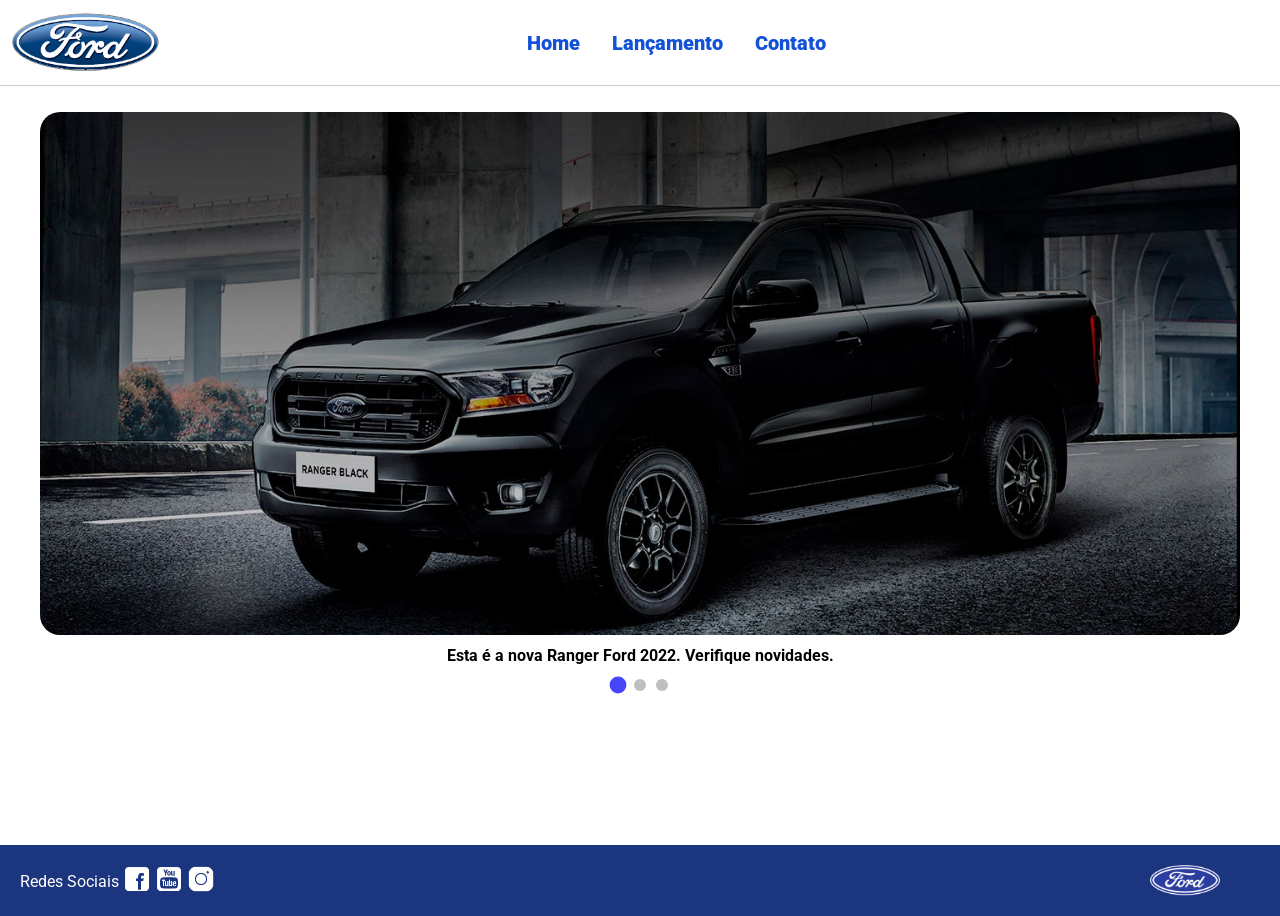
<file: index.html>
<!DOCTYPE html>
<html lang="pt-br">
<head>
    <meta charset="UTF-8">
    <meta http-equiv="X-UA-Compatible" content="IE=edge">
    <meta name="viewport" content="width=device-width, initial-scale=1.0">
    <title>Ford</title>    
    <link href="css/reset.css" rel="stylesheet">
    <link href="css/style.css" rel="stylesheet">
    <script src="js/carousel.js"></script>
</head>
<body>
    <header>       
        <div>
            <img src="img/logo-ford-256.png" width="150" class="logo" />
        </div>
        <nav>
            <ul>
                <li>
                    <a href="index.html">Home</a>
                </li>
                <li>
                    <a href="lancamento.html">Lançamento</a>
                </li>
                <li>
                    <a href="contato.html">Contato</a>
                </li>
            </ul>
        </nav>

    </header>
    <main>
        <div id="carousel">
        </div>
        <div id="carousel-title">
        </div>
        <div id="carousel-dots">
        </div>
        <script>
             //insert each image on carousel
            carouselArr.push(new Carousel("imagem_1.jpg","Esta é a nova Ranger Ford 2022. Verifique novidades.","lancamento.html"));
            carouselArr.push(new Carousel("imagem_2.jpg","Ford a nossa história","#"));
            carouselArr.push(new Carousel("imagem_3.jpg","Nova Ford Bronco Sport 2022","lancamento.html"));
            Carousel.Start(carouselArr);
            
        </script>
    </main>
    <footer>
        <nav id="social">
            <ul>
                <li><span class="redesociais">Redes Sociais</span></li>
                <li><a href="#" title="Facebook"><img src="img/facebook-50.png"></a></li>
                <li><a href="#" title="YouTube"><img src="img/youtube-squared-50.png"></a></li>
                <li><a href="#" title="Instagram"><img src="img/instagram-logo-50.png"></a></li>
            </ul>
        </nav>
        <div>
           <img src="img/ford-96.png" width="70"  />
        </div>
    </footer>    
</body>
</html>
</file>
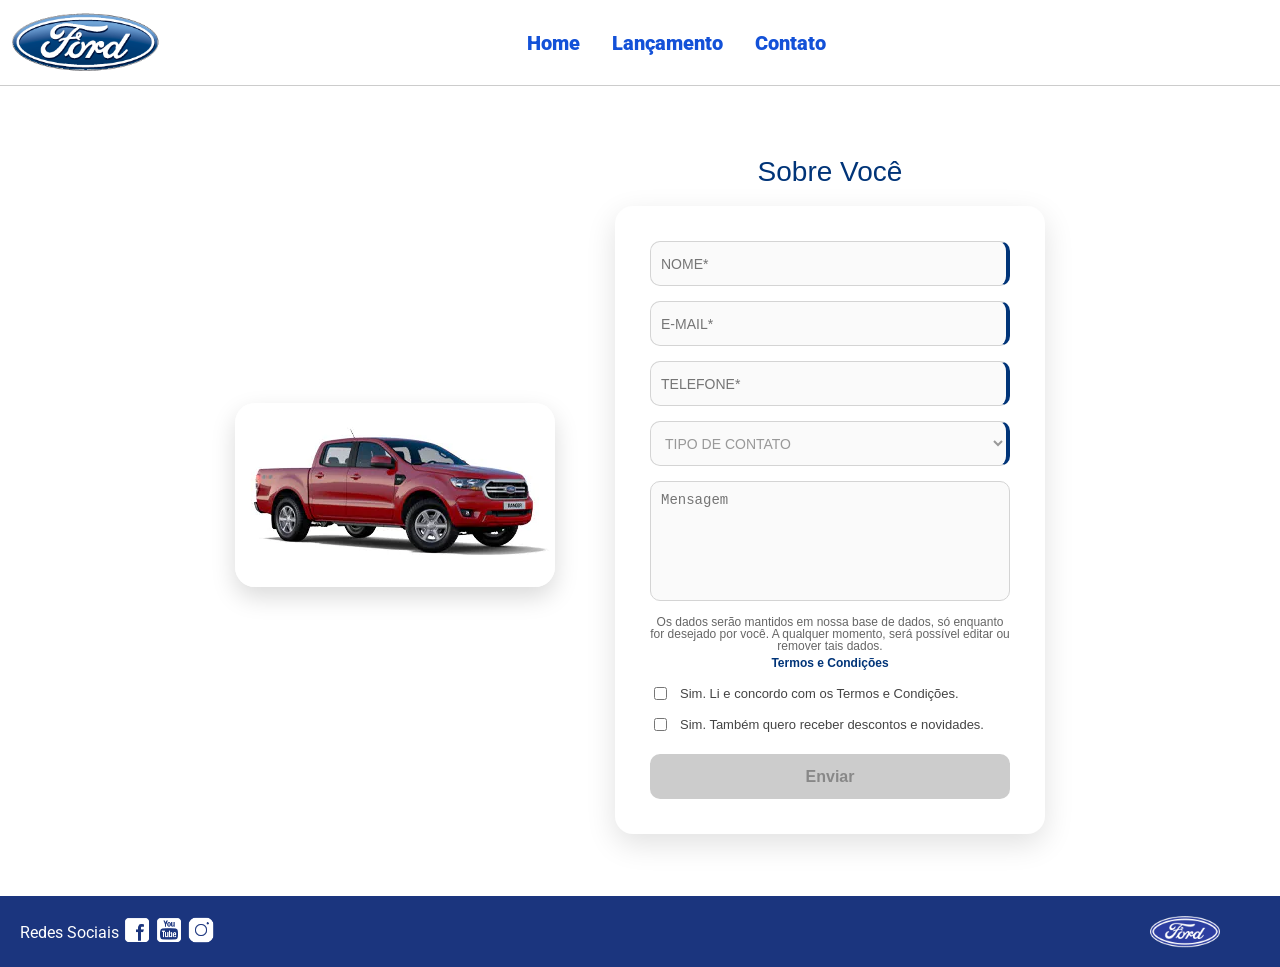
<file: contato.html>
<!DOCTYPE html>
<html lang="pt-br">
<head>
    <meta charset="UTF-8">
    <meta http-equiv="X-UA-Compatible" content="IE=edge">
    <meta name="viewport" content="width=device-width, initial-scale=1.0">
    <title>Ford</title>    
    <link href="css/reset.css" rel="stylesheet">
    <link href="css/style.css" rel="stylesheet">
    <link href="css/form.css" rel="stylesheet">
    <script src="js/form.js" defer></script>

</head>
<body>
    <header>       
        <div>
            <img src="img/logo-ford-256.png" width="150" class="logo" />
        </div>
        <nav>
            <ul>
                <li>
                    <a href="index.html">Home</a>
                </li>
                <li>
                    <a href="lancamento.html">Lançamento</a>
                </li>
                <li>
                    <a href="contato.html">Contato</a>
                </li>
            </ul>
        </nav>

    </header>
    <main>
        <div class="forms">
            <div>
                <img src="img/xls 2.2 diesel.jpg">
            </div>
            <div>
                <h2 class="titulo">Sobre Você</h2>
            <form onsubmit="Post(this);">
                <input type="text" name="nome" placeholder="NOME*" id="nomeid" class="fordform" required>
                <input type="text" name="email" placeholder="E-MAIL*" id="emailid" class="fordform" required>
                <input type="text" name="telefone" placeholder="TELEFONE*" class="fordform" required>
                <select name="contato" class="fordform" required>
                    <option value="" disabled selected hidden>TIPO DE CONTATO</option>
                    <option>SOLICITAÇÃO</option>
                    <option>ELOGIO</option>
                    <option>RECLAMAÇÃO</option>
                </select>
                <textarea name="mensagem" id="mensagem" class="fordform" placeholder="Mensagem"></textarea>
                <div class="checkdiv">
                    <p>Os dados serão mantidos em nossa base de dados, só enquanto for desejado por você. A
qualquer momento, será possível editar ou remover tais dados.</p><a target="_blank"  href="https://www.ford.com.br/politica-de-privacidade/
">Termos e Condições</a>
                    <div class="divcheck">       

                        <label>
                            <input type="checkbox" name="termos" id="termos" required>
                            Sim. Li e concordo com os Termos e Condições.
                        </label>

                        <label>
                            <input type="checkbox" name="novidades" id="novidades">
                            Sim. Também quero receber descontos e novidades.
                        </label>

                    </div>
                </div>
            <button type="submit" name="enviar">Enviar</button>
            </form>
            </div>
        </div>
    </main>
    <footer>
        <nav id="social">
            <ul>
                <li><span class="redesociais">Redes Sociais</span></li>
                <li><a href="#" title="Facebook"><img src="img/facebook-50.png"></a></li>
                <li><a href="#" title="YouTube"><img src="img/youtube-squared-50.png"></a></li>
                <li><a href="#" title="Instagram"><img src="img/instagram-logo-50.png"></a></li>
            </ul>
        </nav>
        <div>
           <img src="img/ford-96.png" width="70"  />
        </div>
    </footer>    
</body>
</html>
</file>
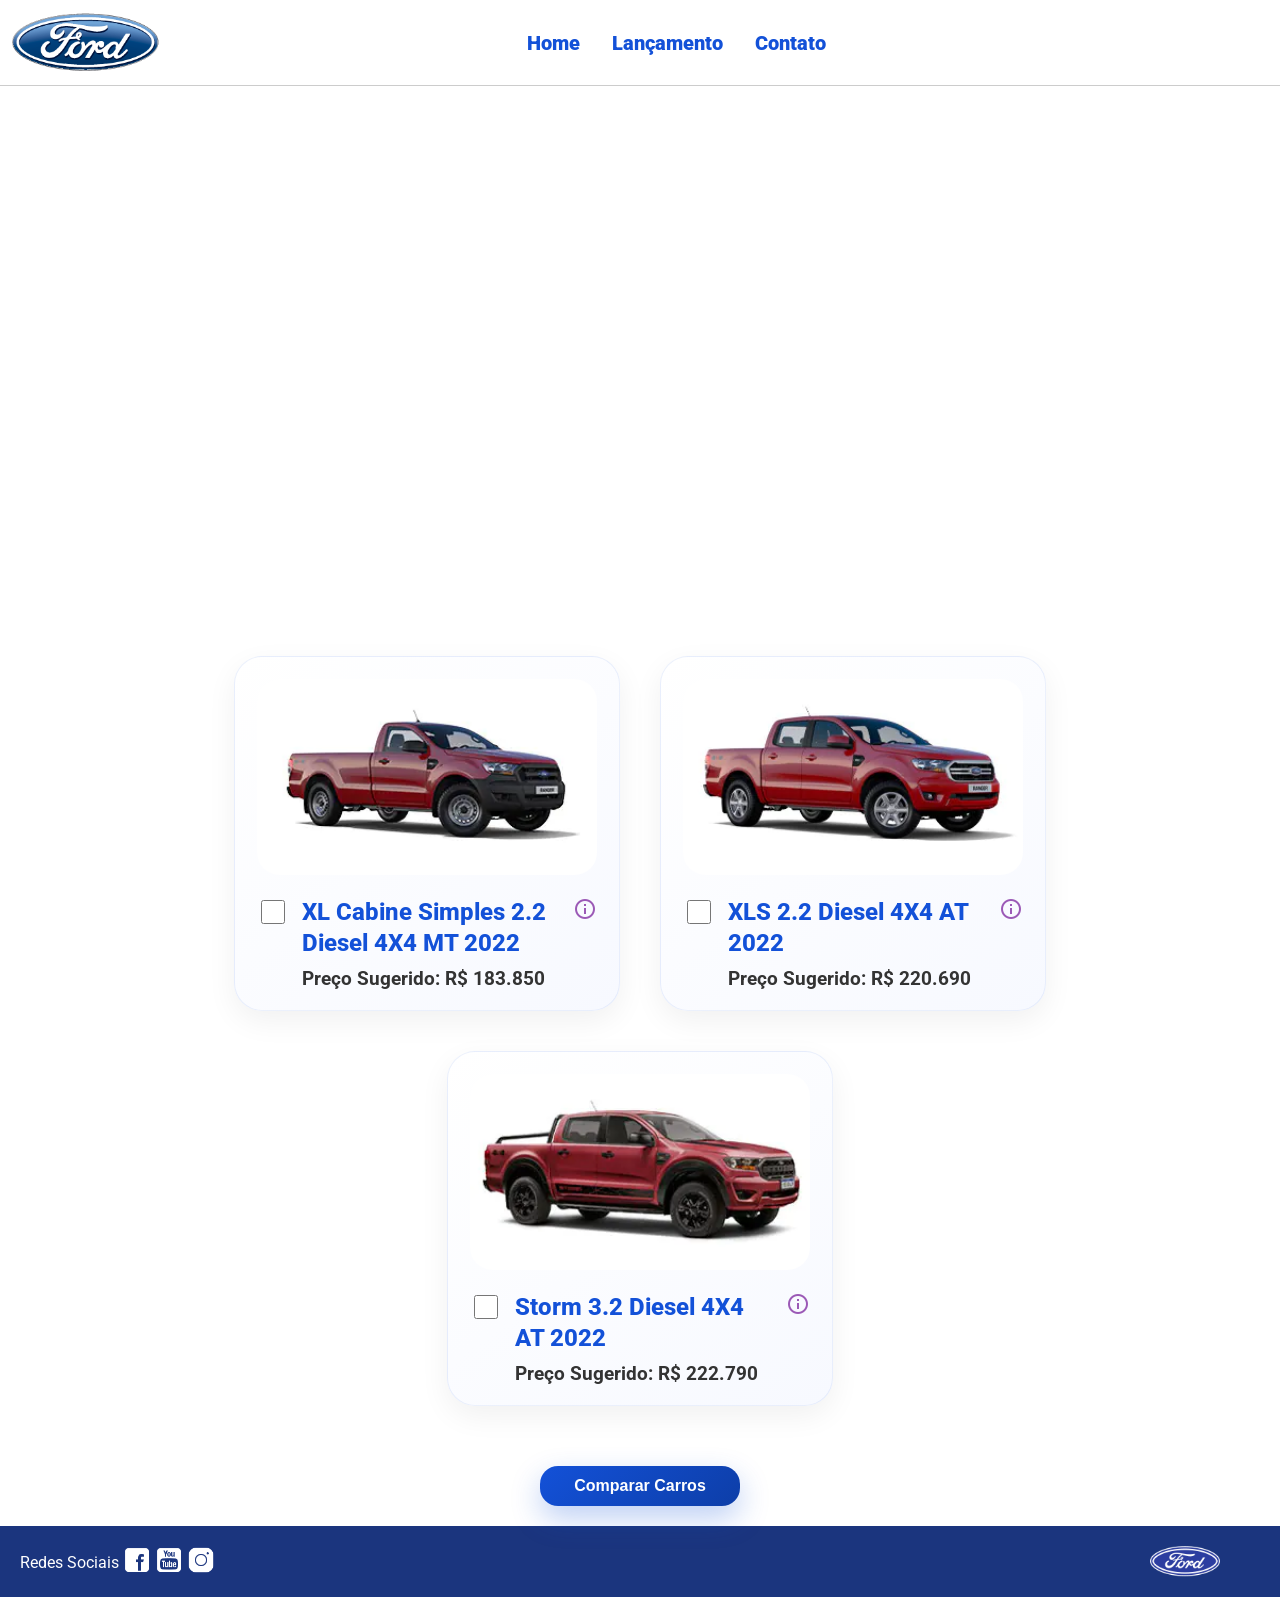
<file: lancamento.html>
<!DOCTYPE html>
<html lang="pt-br">
<head>
    <meta charset="UTF-8">
    <meta http-equiv="X-UA-Compatible" content="IE=edge">
    <meta name="viewport" content="width=device-width, initial-scale=1.0">
    <title>Ford</title>    
    <link href="css/reset.css" rel="stylesheet">
    <link href="css/style.css" rel="stylesheet">
    <link href="css/lancamento.css" rel="stylesheet">
    <script src="js/compare.js"></script>
</head>
<body>
    <header>       
        <div>
            <img src="img/logo-ford-256.png" width="150" class="logo" />
        </div>
        <nav>
            <ul>
                <li>
                    <a href="index.html">Home</a>
                </li>
                <li>
                    <a href="lancamento.html">Lançamento</a>
                </li>
                <li>
                    <a href="contato.html">Contato</a>
                </li>
            </ul>
        </nav>

    </header>
    <main>
        <div>
            <iframe style = "display: block; margin-bottom: 30px; margin-left: auto; margin-right: auto; width: 100%;
            height: 500px;" src="https://www.youtube-nocookie.com/embed/vQsryuNmsL0?controls=0&autoplay=1&modestbranding=0&loop=1&mute=1&rel=0&hd=1" title="YouTube video player" frameborder="0" allow="accelerometer; autoplay; clipboard-write; encrypted-media; gyroscope; picture-in-picture" allowfullscreen></iframe>
        </div>
        <div>
            <ul class="modelcars">
                <li> 
                    <img src="img/XL Cabine.jpg" class="photocar">
                    <div class="infocar">
                        <div>
                            <input type="checkbox" value="car1" class="checkbox" onchange="SetCarToCompare(this, new Car('XL Cabine Simples 2.2 Diesel 4X4 MT 2022', 183850, 511, 1821, 232, 1234, 2.2, 160, 1420, 'Aço Estampado 16', 'img/XL Cabine.jpg'));">
                        </div>
                        <div class="info">
                            <span class="textmodel">XL Cabine Simples 2.2 Diesel 4X4 MT 2022</span>
                            <span class="textprice">Preço Sugerido: R$ 183.850</span>
                        </div>
                        <div>
                            <img src="img/info.png">
                        </div>
                    </div>
                </li>
                <li>
                    <img src="img/xls 2.2 diesel.jpg" class="photocar">
                    <div class="infocar">
                        <div>
                            <input type="checkbox" value="car1" class="checkbox" onchange="SetCarToCompare(this, new Car('XLS 2.2 Diesel 4X4 AT 2022', 220690, 511, 1821, 232, 1076, 2.2, 160, 1180, 'Aço Estampado 16', 'img/xls 2.2 diesel.jpg'));">
                        </div>
                        <div class="info">
                            <span class="textmodel">XLS 2.2 Diesel 4X4 AT 2022</span>
                            <span class="textprice">Preço Sugerido: R$ 220.690</span>
                        </div>
                        <div>
                            <img src="img/info.png">
                        </div>
                    </div>
                </li>
                <li>
                    <img src="img/storm.jpg" class="photocar">
                    <div class="infocar">
                        <div>
                            <input type="checkbox" value="car1" class="checkbox" onchange="SetCarToCompare(this, new Car('Storm 3.2 Diesel 4X4 AT 2022', 222790, 511, 1821, 232, 1040, 3.2, 200, 1180, 'Liga Leve 17', 'img/storm.jpg'));">
                        </div>
                        <div class="info">
                            <span class="textmodel">Storm 3.2 Diesel 4X4 AT 2022</span>
                            <span class="textprice">Preço Sugerido: R$ 222.790</span>
                        </div>
                        <div>
                            <img src="img/info.png">
                        </div>
                    </div>
                </li>
            </ul>
        </div>
        <div style="text-align: center;padding-bottom: 20px;">
            <button type="button" style="height: 40px; width: 200px;" onclick="ShowCompare()">Comparar Carros</button>
        </div> 
    </main>
    <footer>
        <nav id="social">
            <ul>
                <li><span class="redesociais">Redes Sociais</span></li>
                <li><a href="#" title="Facebook"><img src="img/facebook-50.png"></a></li>
                <li><a href="#" title="YouTube"><img src="img/youtube-squared-50.png"></a></li>
                <li><a href="#" title="Instagram"><img src="img/instagram-logo-50.png"></a></li>
            </ul>
        </nav>
        <div>
           <img src="img/ford-96.png" width="70"  />
        </div>
    </footer> 
    <div id="compare">
        <table>
            <tbody>
            <tr >
            <td>&nbsp;</td>
            <td id="compare_image_0"></td>
            <td id="compare_image_1"></td>
            </tr>
            <tr >
            <td>Modelo</td>
            <td id="compare_modelo_0"></td>
            <td id="compare_modelo_1"></td>
            </tr>
            <tr >
            <td>Altura da ca&ccedil;amba (mm)</td>
            <td id="compare_alturacacamba_0"></td>
            <td id="compare_alturacacamba_1"></td>
            </tr>
            <tr >
            <td >Altura do ve&iacute;culo (mm)</td>
            <td id="compare_alturaveiculo_0"></td>
            <td id="compare_alturaveiculo_1"></td>
            </tr>
            <tr>
            <td>Altura livre do solo (mm)</td>
            <td id="compare_alturasolo_0"></td>
            <td id="compare_alturasolo_1"></td>
            </tr>
            <tr >
            <td >Capacidade de carga (Kg)</td>
            <td id="compare_capacidadecarga_0"></td>
            <td id="compare_capacidadecarga_1"></td>
            </tr>
            <tr >
            <td >Motor</td>
            <td id="compare_motor_0"></td>
            <td id="compare_motor_1"></td>
            </tr>
            <tr >
            <td >Pot&ecirc;ncia (cv)</td>
            <td id="compare_potencia_0"></td>
            <td id="compare_potencia_1"></td>
            </tr>
            <tr >
            <td >Volume de ca&ccedil;amba (L)</td>
            <td id="compare_volumecacamba_0"></td>
            <td id="compare_volumecacamba_1"></td>
            </tr>
            <tr >
            <td >Roda</td>
            <td id="compare_roda_0"></td>
            <td id="compare_roda_1"></td>
            </tr>
            <tr >
            <td >Pre&ccedil;o</td>
            <td id="compare_preco_0"></td>
            <td id="compare_preco_1"></td>
            </tr>
            </tbody>
            
        </table>
        <div style="text-align: center;padding-bottom: 20px;">
            <button type="button" style="height: 40px; width: 200px;" onclick="HideCompare()">Fechar</button>
        </div> 
    </div>   
</body>
</html>
</file>
<file: css/style.css>
@import url('https://fonts.googleapis.com/css2?family=Roboto:wght@300&display=swap');

body {
    background: #FFFFFF;
    height: 100%;
    font-family: 'Roboto', sans-serif;
}

html {
    height: 100%;
}

#carousel{
    position: relative;
    width: 1200px;
    margin: auto;
    margin-top: 2%;
}

#carousel img{
    width: 100%;
    height: 100%;
    border-radius: 20px;
}

/* BOTÕES */

#esquerda,
#direita{
    position: absolute;
    top: 50%;
    transform: translateY(-50%);

    width: 55px;
    height: 55px;

    border: none;
    border-radius: 50%;

    cursor: pointer;

    font-size: 22px;
    font-weight: bold;
    color: white;

    background: rgba(255,255,255,0.12);

    backdrop-filter: blur(10px);

    transition:
        transform 0.3s ease,
        background 0.3s ease,
        box-shadow 0.3s ease;

    z-index: 10;
    
}

/* POSIÇÃO */

#esquerda{
    left: 20px;
    
}
#direita{
    right: 20px;
    
}

/* HOVER */

#esquerda:hover,
#direita:hover{

    background: rgba(255,255,255,0.25);

    transform:
        translateY(-50%)
        scale(1.1);

    box-shadow:
        0 0 15px rgba(255,255,255,0.4);
        
}

/* CLIQUE */

#esquerda:active,
#direita:active{

    transform:
        translateY(-50%)
        scale(0.95);
}

#esquerda,
#direita{
    opacity: 0;
}

#carousel:hover #esquerda,
#carousel:hover #direita{
    opacity: 1;
}
#carousel-dots{
    display: flex;
    justify-content: center;
    gap: 10px;
    margin-top: 15px;
}

.dot{
    width: 12px;
    height: 12px;
    border-radius: 50%;
    background-color: gray;
    cursor: pointer;

    transition:
        background-color 0.4s ease,
        transform 0.4s ease,
        opacity 0.4s ease;

    opacity: 0.5;
}

.dot.active{
    background-color: rgb(71, 68, 250);
    transform: scale(1.4);
    opacity: 1;
}

div#carousel-title a {
    text-decoration: none;
    color: black;
}

div#carousel-title  {
    display: block;
    text-align: center;
    margin-top: 10px;
    margin-bottom: 10px;
    font-weight: bold;
}


header ul {
    text-align: center;
    margin-left: auto;
    margin-right: auto;
    display: block;
}

ul {
	display: inline-block;
}

header {
    background: #FFFFFF;
    border-bottom: 1px solid #ccc;
    margin-bottom: 10px;
    padding: 10px;
}

header div {
    display: inline;
    vertical-align: middle;
}

header nav {
    display: inline-block;
    vertical-align: middle;
    width: 80vw;
}

header nav a {
    color: #1351d8;
    font-size: 20px;
    text-decoration: none;
    font-weight: 900;
    margin-left: 14px;
    margin-right: 14px;
}

header nav a:hover {
    color: #1b357e;
    text-decoration: none;
    font-weight: 900;
}

nav li {
    display: inline;
    list-style: none;
}

main {
    min-height: calc(100% - 167px);
}

nav#social {
    display: inline;
    width: 80%;
}

nav#social ul img {
    width: 28px;
}

span.redesociais {
    color: #ffffff;
    vertical-align: super;
}

footer {
    background: #1B357E;
    padding: 20px;
}

footer div {
    display: inline;
    float: right;
    margin-right: 40px;
}

button:hover {
    background: #1b357e;
}
button {
    background: #1351d8;
    color: #fff;
    border: 0px;
    border-radius: 10px;
}
</file>
<file: css/form.css>
.forms {
    display: flex;
    justify-content: center;
    align-items: center;
    gap: 60px;
    flex-wrap: wrap;
    min-height: 80vh;
    padding: 40px 20px;
    font-family: sans-serif;
}


.forms form {
    background: white;
    padding: 35px;
    border-radius: 18px;
    box-shadow: 0 10px 30px rgba(0,0,0,0.12);
    display: flex;
    flex-direction: column;
    align-items: center;
    width: 360px;
}

.forms img {
    border-radius: 20px;
    box-shadow: 0 10px 25px rgba(0,0,0,0.15);
    max-width: 420px;
    width: 100%;
}

h2.titulo {
    text-align: center;
    margin-bottom: 20px;
    font-size: 28px;
    color: #003478;
}


.fordform {
    width: 100%;
    border: 1px solid #d4d4d4;
    border-radius: 10px;
    height: 45px;
    margin-bottom: 15px;
    font-size: 14px;
    padding: 10px;
    transition: 0.3s;
    background: #fafafa;
    box-sizing: border-box; 
}

select.fordform:invalid {
    color: #999;
}


.fordform:required {
    border-right: 4px solid #003478; 
}


.fordform:required:valid {
    border-color: #2ecc71;
    background: #f0fff4;
}

.fordform:focus {
    border-color: #003478;
    background: white;
    box-shadow: 0 0 10px rgba(0,52,120,0.15);
    outline: none;
}

#mensagem {
    height: 120px;
    resize: none;
}


.checkdiv p {
    font-size: 12px;
    color: #666;
    text-align: center;
    margin-bottom: 5px;
}

.checkdiv a {
    font-size: 12px;
    color: #003478;
    text-decoration: none;
    font-weight: bold;
    display: block;
    text-align: center;
    margin-bottom: 15px;
}

.divcheck {
    display: flex;
    flex-direction: column;
    gap: 12px;
    width: 100%;
}

.divcheck label {
    display: flex;
    align-items: center;
    gap: 10px;
    font-size: 13px;
    color: #444;
    cursor: pointer;
}



button {
    width: 100%;
    height: 45px;
    border: none;
    border-radius: 10px;
    font-size: 16px;
    font-weight: bold;
    margin-top: 20px;
    transition: 0.4s;
    
   
    background-color: #ccc; 
    color: #888;
    cursor: not-allowed;
    pointer-events: none; 
}


form:valid button {
    background-color: #003478;
    color: white;
    cursor: pointer;
    pointer-events: auto; 
    box-shadow: 0 5px 15px rgba(0, 52, 120, 0.2);
}

form:valid button:hover {
    background: #0050b3;
    transform: translateY(-2px);
}


@media(max-width: 900px) {
    .forms { flex-direction: column; }
    .forms img { max-width: 350px; }
    .forms form { width: 90%; }
}
</file>
<file: css/lancamento.css>
/*
   LISTA DE CARROS
*/

ul.modelcars{

    display: flex;

    justify-content: center;

    align-items: stretch;

    flex-wrap: wrap;

    gap: 40px;

    margin: 60px auto;

    padding: 0 30px;
}

/* 
   CARD DO CARRO
*/

ul.modelcars li{

    list-style: none;

    width: 340px;

    background: linear-gradient(
        145deg,
        #ffffff,
        #f7f9ff
    );

    border-radius: 28px;

    padding: 22px;

    overflow: hidden;

    position: relative;

    transition:
        transform 0.45s ease,
        box-shadow 0.45s ease,
        border 0.45s ease;

    border: 1px solid rgba(19,81,216,0.08);

    box-shadow:
        0 10px 30px rgba(0,0,0,0.06);
}

/* HOVER */

ul.modelcars li:hover{

    transform:
        translateY(-12px)
        scale(1.01);

    box-shadow:
        0 25px 50px rgba(0,0,0,0.18);
}

/* 
   IMAGEM
*/

img.photocar{

    display: block;

    width: 100%;

    border-radius: 22px;

    transition:
        transform 0.6s ease,
        filter 0.6s ease;
}

ul.modelcars li:hover img.photocar{

    transform: scale(1.06);

    filter: brightness(1.04);
}

/* 
   CHECKBOX
*/

.checkbox{

    width: 24px;

    height: 24px;

    cursor: pointer;

    accent-color: #1351d8;
}

/* 
   CONTAINER INFO
*/

.infocar{

    margin-top: 22px;

    display: flex;

    justify-content: space-between;

    align-items: flex-start;

    gap: 14px;
}

.info{

    width: 100%;
}

/* 
   MODELO
*/

.textmodel{

    display: block;

    font-size: 24px;

    font-weight: 800;

    line-height: 1.3;

    color: #1351d8;

    margin-bottom: 10px;
}

/* 
   PREÇO
*/

.textprice{

    display: block;

    font-size: 19px;

    font-weight: 700;

    color: #333;
}

/* 
   TABELA COMPARAÇÃO
*/

table{

    border-collapse: collapse;

    width: 100%;

    margin-top: 20px;

    color: #222;

    overflow: hidden;

    border-radius: 18px;
}

th,
td{

    text-align: center;

    padding: 18px;

    transition:
        background 0.3s ease,
        transform 0.3s ease;
}

td:nth-child(1){

    font-weight: 800;

    width: 35%;

    text-align: left;

    color: #1351d8;

    background: rgba(19,81,216,0.05);
}

tr{

    transition: background 0.3s ease;
}

tr:nth-child(even){

    background-color: #f7f9fc;
}

tr:hover{

    background:
        rgba(19,81,216,0.08);
}

/* 
   MODAL COMPARAÇÃO
*/

div#compare{

    position: fixed;

    z-index: 999;

    width: 78vw;

    max-width: 1200px;

    min-width: 320px;

    max-height: 90vh;

    overflow-y: auto;

    background:
        rgba(255,255,255,0.96);

    backdrop-filter: blur(14px);

    top: 50%;

    left: 50%;

    transform:
        translate(-50%, -50%);

    border-radius: 32px;

    padding: 35px;

    display: none;

    border:
        1px solid rgba(255,255,255,0.4);

    box-shadow:
        0 25px 70px rgba(0,0,0,0.25);
}

/* 
   IMAGEM COMPARAÇÃO
*/

.compare-car-image{

    width: 230px;

    border-radius: 20px;

    transition:
        transform 0.45s ease,
        box-shadow 0.45s ease;

    box-shadow:
        0 12px 30px rgba(0,0,0,0.15);
}

.compare-car-image:hover{

    transform:
        scale(1.06);

    box-shadow:
        0 18px 40px rgba(0,0,0,0.22);
}

/* 
   BOTÃO FECHAR
*/

.close-button{

    background:
        linear-gradient(
            135deg,
            #1351d8,
            #0d3ea8
        );

    color: white;

    border: none;

    padding: 14px 28px;

    border-radius: 16px;

    cursor: pointer;

    font-size: 16px;

    font-weight: 700;

    letter-spacing: 0.5px;

    transition:
        transform 0.3s ease,
        box-shadow 0.3s ease,
        opacity 0.3s ease;

    box-shadow:
        0 10px 25px rgba(19,81,216,0.35);
}

.close-button:hover{

    transform:
        translateY(-3px)
        scale(1.03);

    box-shadow:
        0 18px 35px rgba(19,81,216,0.4);
}

/* 
   BOTÃO COMPARAR
*/

button{

    background:
        linear-gradient(
            135deg,
            #1351d8,
            #0d3ea8
        );

    color: white;

    border: none;

    border-radius: 18px;

    cursor: pointer;

    font-size: 16px;

    font-weight: 700;

    transition:
        transform 0.3s ease,
        box-shadow 0.3s ease;

    box-shadow:
        0 12px 30px rgba(19,81,216,0.28);
}

button:hover{

    transform:
        translateY(-4px);

    box-shadow:
        0 18px 35px rgba(19,81,216,0.4);
}

/* 
   RESPONSIVO
*/

@media(max-width: 768px){

    ul.modelcars{

        gap: 24px;

        padding: 0 16px;
    }

    ul.modelcars li{

        width: 100%;
    }

    div#compare{

        width: 96vw;

        padding: 18px;

        border-radius: 22px;
    }

    .compare-car-image{

        width: 150px;
    }

    td,
    th{

        font-size: 14px;

        padding: 10px;
    }

    .textmodel{

        font-size: 20px;
    }

    .textprice{

        font-size: 17px;
    }
}
</file>
